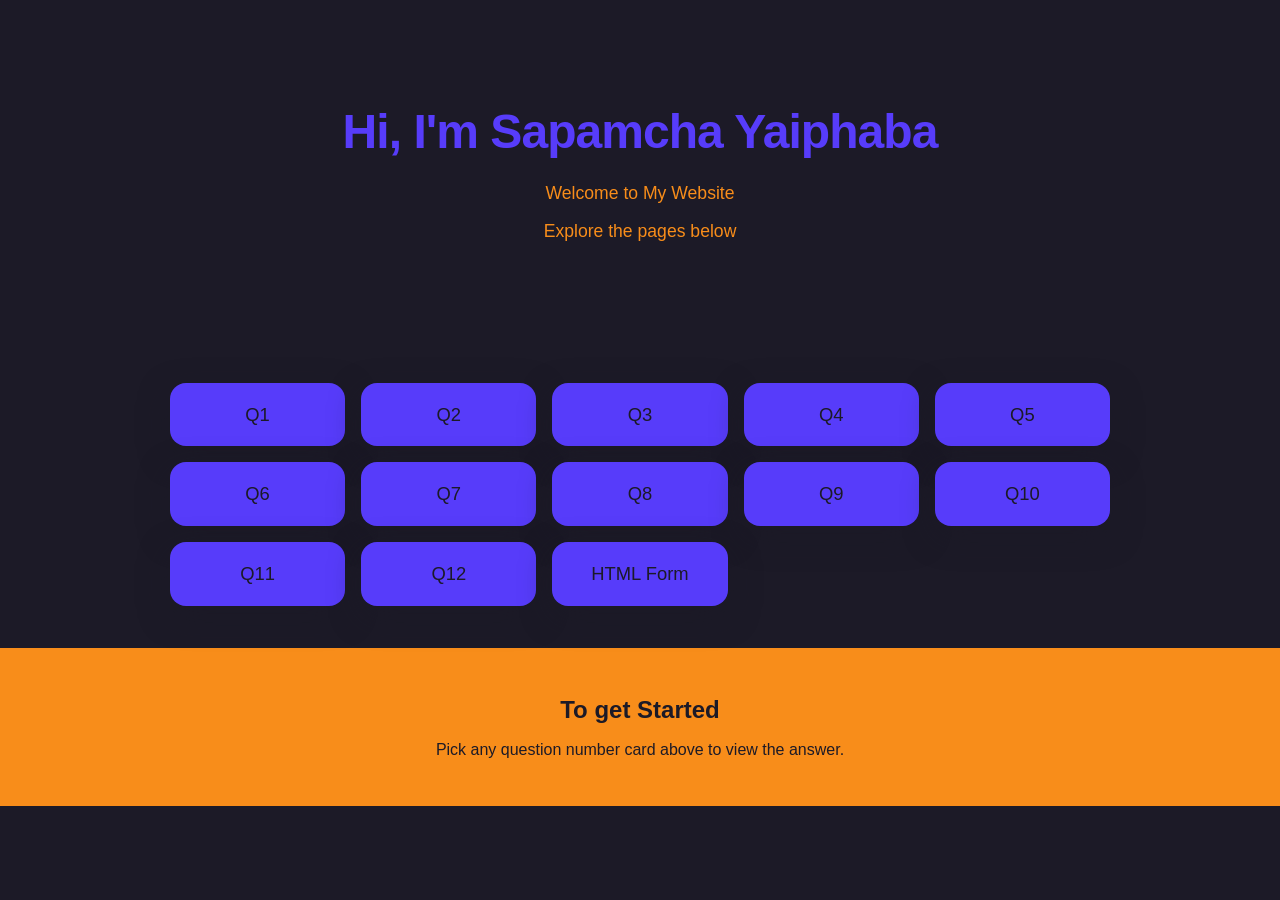
<file: index.html>
<!DOCTYPE html>
<html lang="en">
  <head>
    <meta charset="UTF-8" />
    <meta name="viewport" content="width=device-width, initial-scale=1.0" />
    <meta http-equiv="refresh" content="0; url=Home.htm" />
    <title>Redirecting…</title>
  </head>
  <body>
    <p>
      If you are not redirected automatically, open
      <a href="Home.htm">Home.htm</a>.
    </p>
  </body>
</html>
</file>
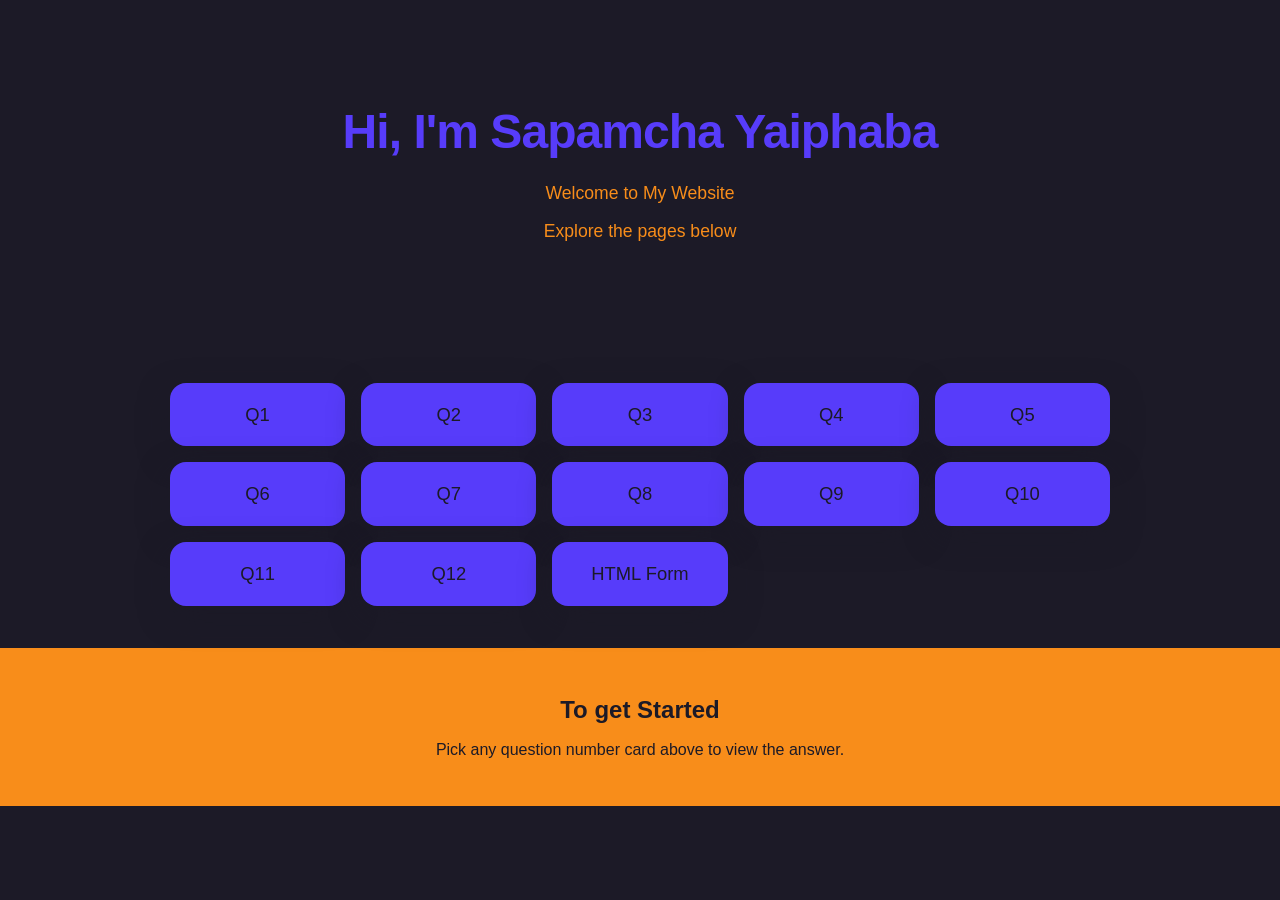
<file: Home.htm>
<!DOCTYPE html>
<html lang="en">
<head>
    <meta charset="UTF-8">
    <meta name="viewport" content="width=device-width, initial-scale=1.0">
    <meta name="description" content="A simple homepage to navigate to Q1–Q12 pages.">
    <title>Home</title>
    <style>
        :root {
            color-scheme: dark;
            --primary: #573CFA;
            --secondary: #F88D1A;
            --danger: #E8083E;
            --success: #02864A;
            --neutral: #1C1A27;

            --bg: var(--neutral);
            --text: var(--primary);
            --muted: var(--secondary);
            --card: var(--primary);
            --cardText: var(--neutral);
            --ring: var(--danger);
            --shadow: 0 10px 30px rgba(28, 26, 39, 0.55);
            --radius: 16px;
        }
        * { box-sizing: border-box; }
        body {
            margin: 0;
            font-family: Arial, sans-serif;
            background-color: var(--bg);
            color: var(--text);
            line-height: 1.5;
        }
        .hero {
            text-align: center;
            padding: clamp(56px, 10vw, 96px) 20px;
            background-color: var(--bg);
        }
        .hero h1 {
            font-size: clamp(2rem, 5vw, 3rem);
            margin: 0;
            letter-spacing: -0.02em;
        }
        .hero p {
            color: var(--muted);
            font-size: 1.1em;
            margin: 12px 0 0;
        }
        .cards {
            list-style: none;
            margin: 0;
            padding: 42px 20px;
            display: grid;
            grid-template-columns: repeat(auto-fit, minmax(160px, 1fr));
            gap: 16px;
            max-width: 980px;
            margin-inline: auto;
        }
        .card {
            margin: 0;
        }
        .card a {
            display: block;
            background-color: var(--card);
            border-radius: var(--radius);
            padding: 18px 16px;
            text-align: center;
            box-shadow: var(--shadow);
            color: var(--cardText);
            text-decoration: none;
            font-size: 1.15em;
            transition: transform 180ms ease, box-shadow 180ms ease;
        }
        .card a:hover {
            transform: translateY(-4px);
        }
        .card a:focus-visible {
            outline: 3px solid var(--ring);
            outline-offset: 3px;
        }
        .cta {
            background-color: var(--secondary);
            color: var(--neutral);
            text-align: center;
            padding: 44px 20px;
        }
        .cta h2 {
            margin: 0;
        }
        .cta p {
            margin: 10px 0 0;
        }
        @media (prefers-reduced-motion: reduce) {
            .card a { transition: none; }
            .card a:hover { transform: none; }
        }
    </style>
</head>
<body>
    <header class="hero">
        <h1>Hi, I'm Sapamcha Yaiphaba</h1>
        <p>Welcome to My Website</p>
        <p>Explore the pages below</p>
    </header>

    <main aria-label="Questions">
        <ul class="cards">
            <li class="card"><a href="Q1.htm">Q1</a></li>
            <li class="card"><a href="Q2.htm">Q2</a></li>
            <li class="card"><a href="Q3.htm">Q3</a></li>
            <li class="card"><a href="Q4.htm">Q4</a></li>
            <li class="card"><a href="Q5.htm">Q5</a></li>
            <li class="card"><a href="Q6.htm">Q6</a></li>
            <li class="card"><a href="Q7.htm">Q7</a></li>
            <li class="card"><a href="Q8.htm">Q8</a></li>
            <li class="card"><a href="Q9.htm">Q9</a></li>
            <li class="card"><a href="Q10.htm">Q10</a></li>
            <li class="card"><a href="Q11.htm">Q11</a></li>
            <li class="card"><a href="Q12.htm">Q12</a></li>
            <li class="card"><a href="HTML_form.htm">HTML Form</a></li>
        </ul>
    </main>

    <footer class="cta">
        <h2>To get Started</h2>
        <p>Pick any question number card above to view the answer.</p>
    </footer>
</body>
</html>
</file>
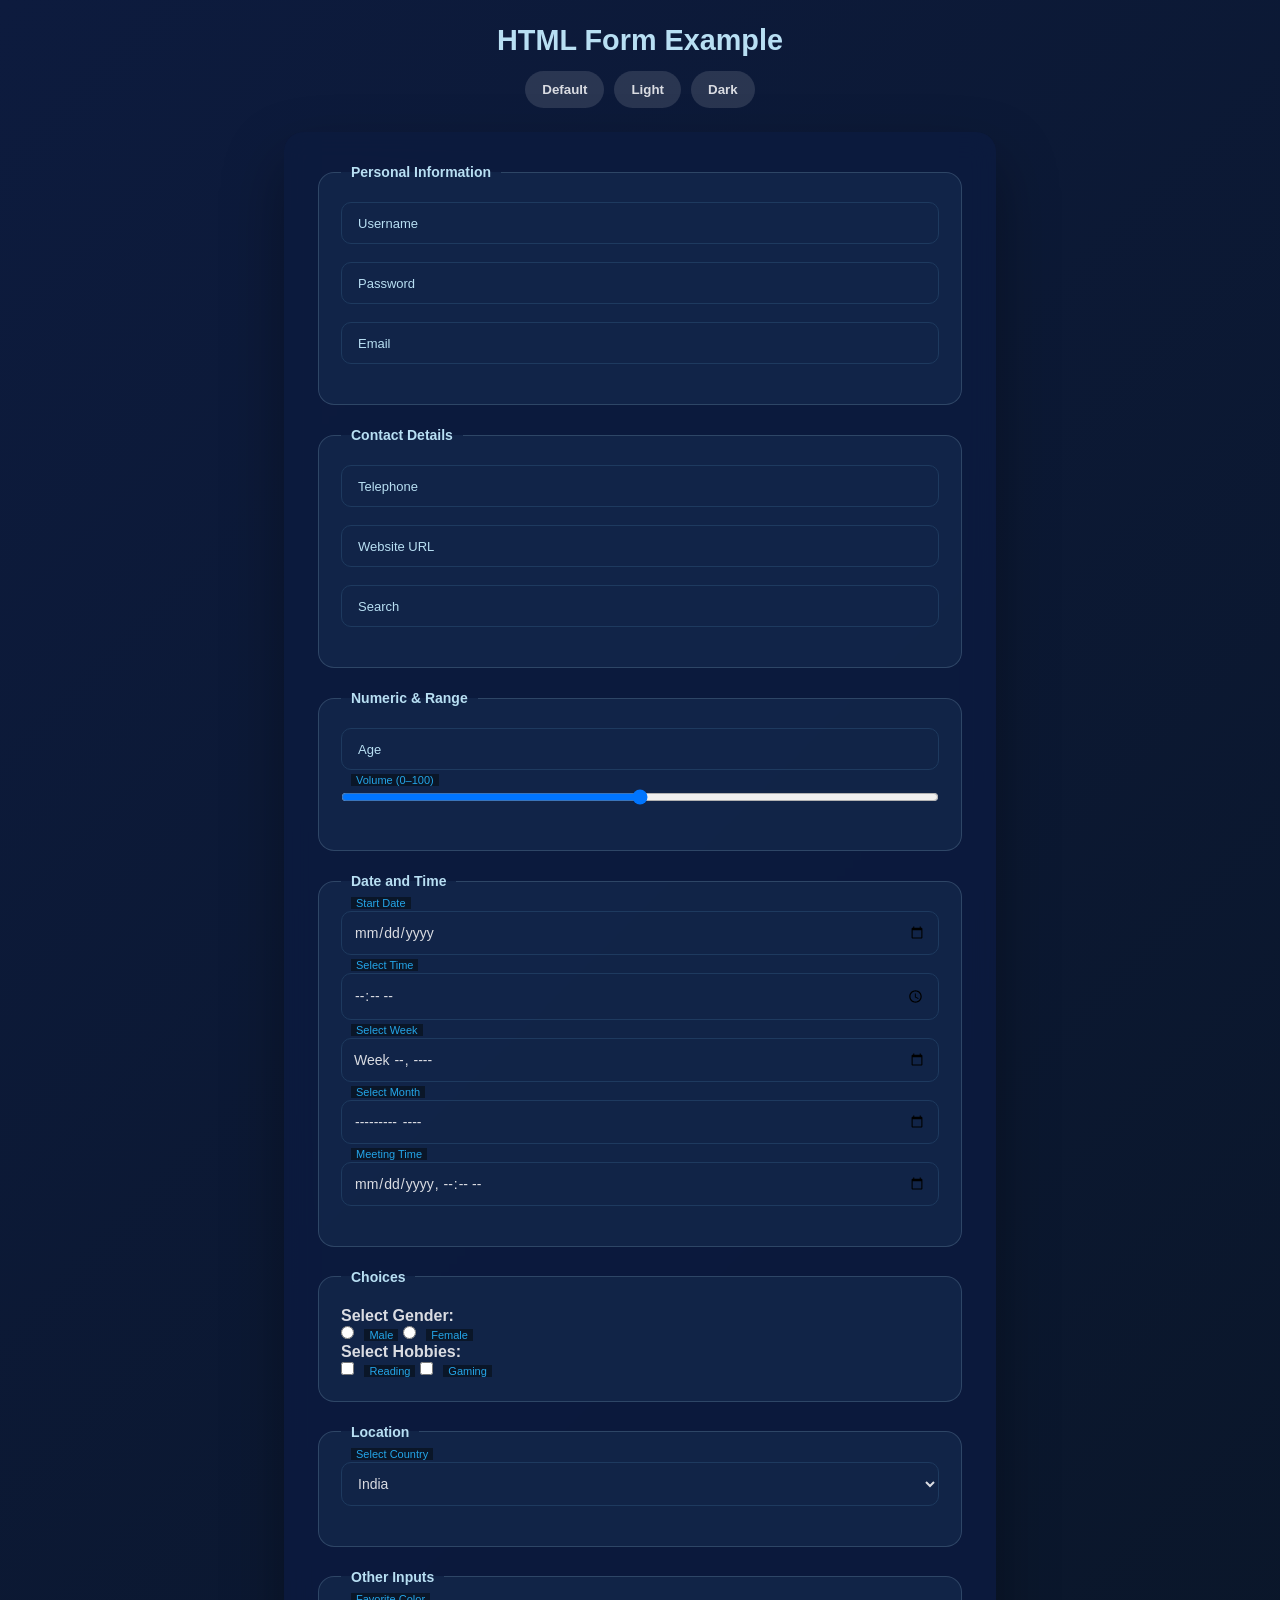
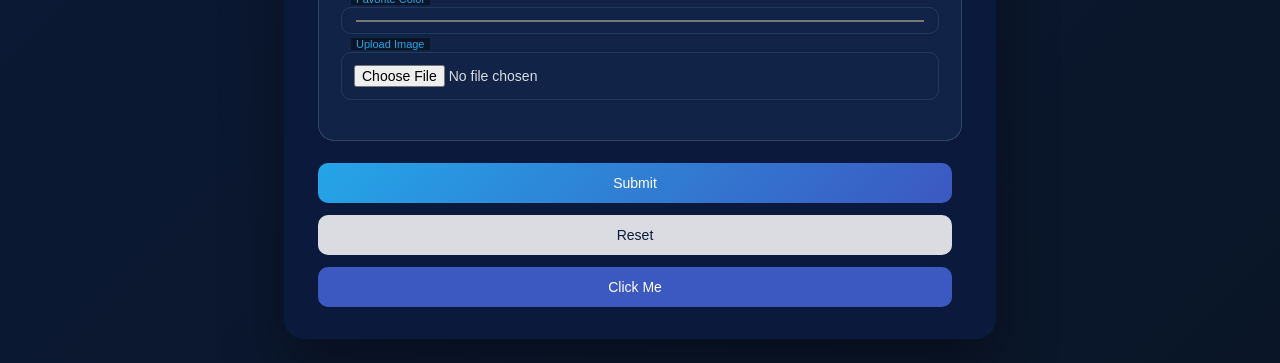
<file: HTML_form.htm>
<!DOCTYPE html>
<html lang="en">
<head>
    <meta charset="UTF-8">
    <meta name="viewport" content="width=device-width, initial-scale=1.0">
    <title>Complete HTML Form</title>
    <link rel="stylesheet" href="Form_style.css">
</head>
<body class="theme-default">
    <main class="page-shell">
        <header class="form-header">
            <h2>HTML Form Example</h2>
            <div class="theme-switcher" role="group" aria-label="Theme selection">
                <button type="button" onclick="setTheme('default')">Default</button>
                <button type="button" onclick="setTheme('light')">Light</button>
                <button type="button" onclick="setTheme('dark')">Dark</button>
            </div>
        </header>

        <form action="submit_page.html" method="POST">
            <fieldset>
                <legend>Personal Information</legend>

                <div class="input-group">
                    <input type="text" id="username" name="username" required placeholder=" ">
                    <label for="username">Username</label>
                </div>

                <div class="input-group">
                    <input type="password" id="password" name="password" required placeholder=" ">
                    <label for="password">Password</label>
                </div>

                <div class="input-group">
                    <input type="email" id="email" name="email" placeholder=" " multiple>
                    <label for="email">Email</label>
                </div>
            </fieldset>

            <fieldset>
                <legend>Contact Details</legend>

                <div class="input-group">
                    <input type="tel" id="phone" name="phone" pattern="[0-9]{3}-[0-9]{3}-[0-9]{4}" placeholder=" ">
                    <label for="phone">Telephone</label>
                </div>

                <div class="input-group">
                    <input type="url" id="website" name="website" placeholder=" ">
                    <label for="website">Website URL</label>
                </div>

                <div class="input-group">
                    <input type="search" id="search" name="search" placeholder=" ">
                    <label for="search">Search</label>
                </div>
            </fieldset>

            <fieldset>
                <legend>Numeric & Range</legend>

                <div class="input-group">
                    <input type="number" id="age" name="age" min="1" max="100" step="1" placeholder=" ">
                    <label for="age">Age</label>
                </div>

                <div class="input-group">
                    <input type="range" id="volume" name="volume" min="0" max="100">
                    <label for="volume">Volume (0–100)</label>
                </div>
            </fieldset>

            <fieldset>
                <legend>Date and Time</legend>

                <div class="input-group">
                    <input type="date" id="date" name="date" placeholder=" ">
                    <label for="date">Start Date</label>
                </div>

                <div class="input-group">
                    <input type="time" id="time" name="time" placeholder=" ">
                    <label for="time">Select Time</label>
                </div>

                <div class="input-group">
                    <input type="week" id="week" name="week" placeholder=" ">
                    <label for="week">Select Week</label>
                </div>

                <div class="input-group">
                    <input type="month" id="month" name="month" placeholder=" ">
                    <label for="month">Select Month</label>
                </div>

                <div class="input-group">
                    <input type="datetime-local" id="datetime" name="meeting_time" placeholder=" ">
                    <label for="datetime">Meeting Time</label>
                </div>
            </fieldset>

            <fieldset>
                <legend>Choices</legend>

                <p><strong>Select Gender:</strong></p>
                <input type="radio" id="male" name="gender" value="male">
                <label for="male">Male</label>

                <input type="radio" id="female" name="gender" value="female">
                <label for="female">Female</label>

                <p><strong>Select Hobbies:</strong></p>
                <input type="checkbox" id="reading" name="hobby" value="reading">
                <label for="reading">Reading</label>

                <input type="checkbox" id="gaming" name="hobby" value="gaming">
                <label for="gaming">Gaming</label>
            </fieldset>

            <fieldset>
                <legend>Location</legend>

                <div class="input-group">
                    <select id="country" name="country">
                        <option value="india">India</option>
                        <option value="usa">USA</option>
                        <option value="canada">Canada</option>
                    </select>
                    <label for="country">Select Country</label>
                </div>
            </fieldset>

            <fieldset>
                <legend>Other Inputs</legend>

                <div class="input-group">
                    <input type="color" id="color" name="fav_color">
                    <label for="color">Favorite Color</label>
                </div>

                <div class="input-group">
                    <input type="file" id="file" name="file">
                    <label for="file">Upload Image</label>
                </div>

                <input type="hidden" name="user_id" value="12345">
            </fieldset>

            <div class="form-actions">
                <input type="submit" value="Submit">
                <input type="reset" value="Reset">
                <input type="button" value="Click Me" onclick="alert('Hi, Welcome to my website')">
            </div>
        </form>
    </main>

    <script>
        const savedTheme = localStorage.getItem('siteTheme') || 'default';
        document.body.classList.remove('theme-default', 'theme-light', 'theme-dark');
        document.body.classList.add('theme-' + savedTheme);

        function setTheme(theme) {
            document.body.classList.remove('theme-default', 'theme-light', 'theme-dark');
            document.body.classList.add('theme-' + theme);
            localStorage.setItem('siteTheme', theme);
        }
    </script>
</body>
</html>
</file>
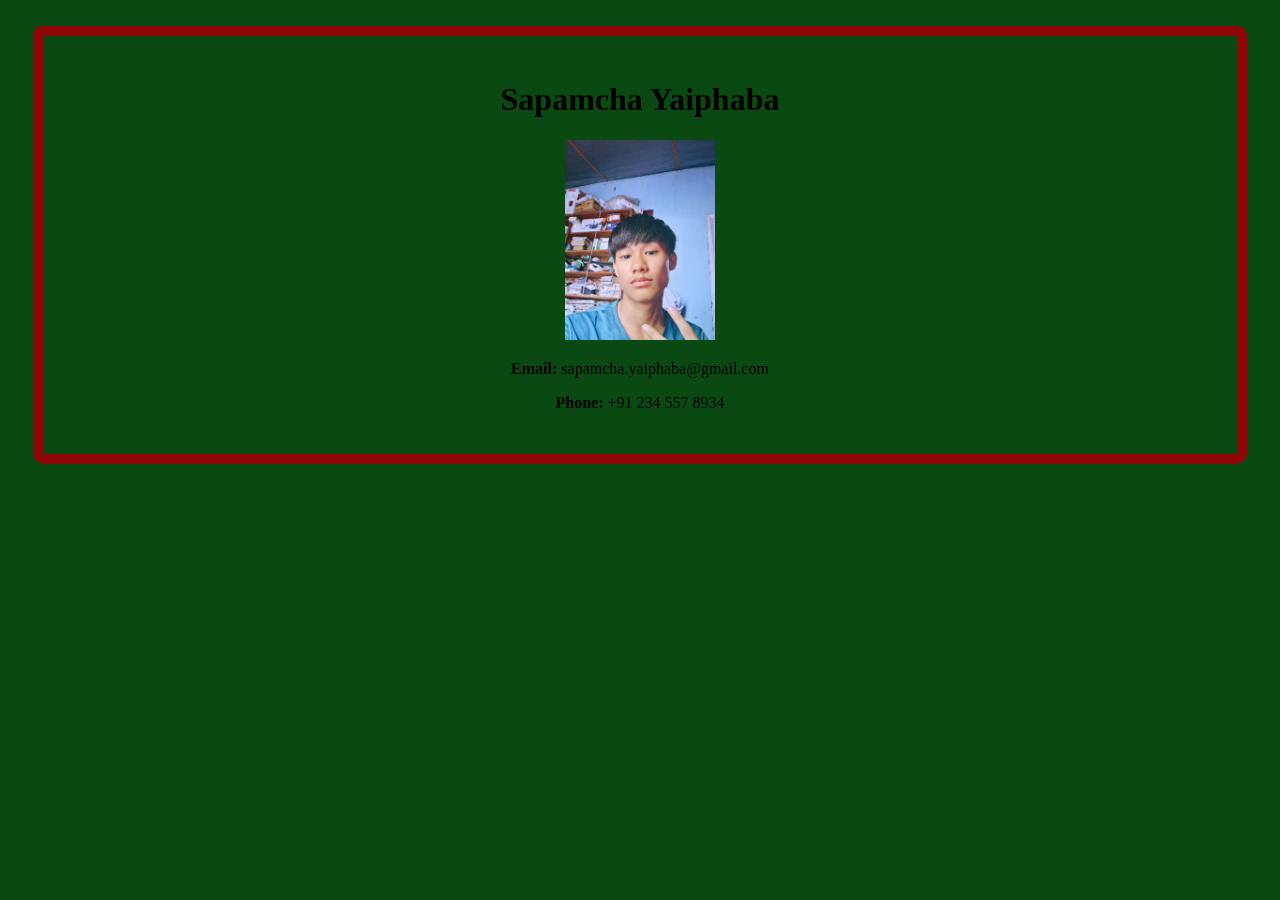
<file: Q1.htm>
<!DOCTYPE html>
<html>
<head><title>My Profile</title></head>
<body style="background-color: #0a4912;">
    <div style="text-align: center; margin: 25px; padding: 25px; border: 10px solid #900707; border-radius: 10px;">
    <h1>Sapamcha Yaiphaba</h1>
    <img src="ei.jpg" alt="Photo of Sapamcha Yaiphaba" width="150">
    <p><strong>Email:</strong> sapamcha.yaiphaba@gmail.com</p>
    <p><strong>Phone:</strong> +91 234 557 8934</p>
    </div>
</body>
</html>
</file>
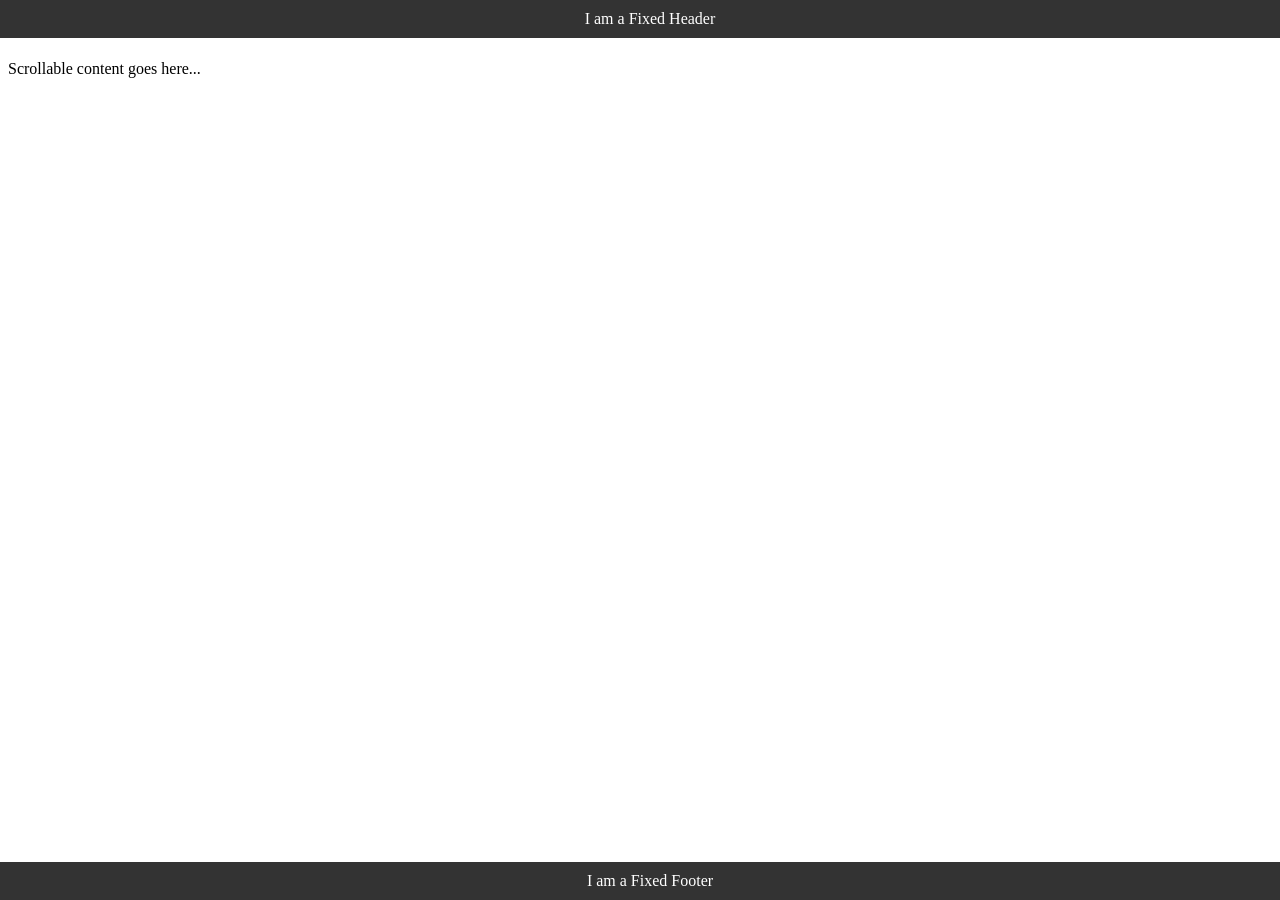
<file: Q11.htm>
<!DOCTYPE html>
<html>
<head>
<style>
    .header { position: fixed; top: 0; left: 0; width: 100%; background: #333; color: white; text-align: center; padding: 10px; }
    .footer { position: fixed; bottom: 0; left: 0; width: 100%; background: #333; color: white; text-align: center; padding: 10px; }
    .content { margin-top: 60px; margin-bottom: 60px; }
</style>
</head>
<body>
    <div class="header">I am a Fixed Header</div>
    <div class="content">Scrollable content goes here...</div>
    <div class="footer">I am a Fixed Footer</div>
</body>
</html>
</file>
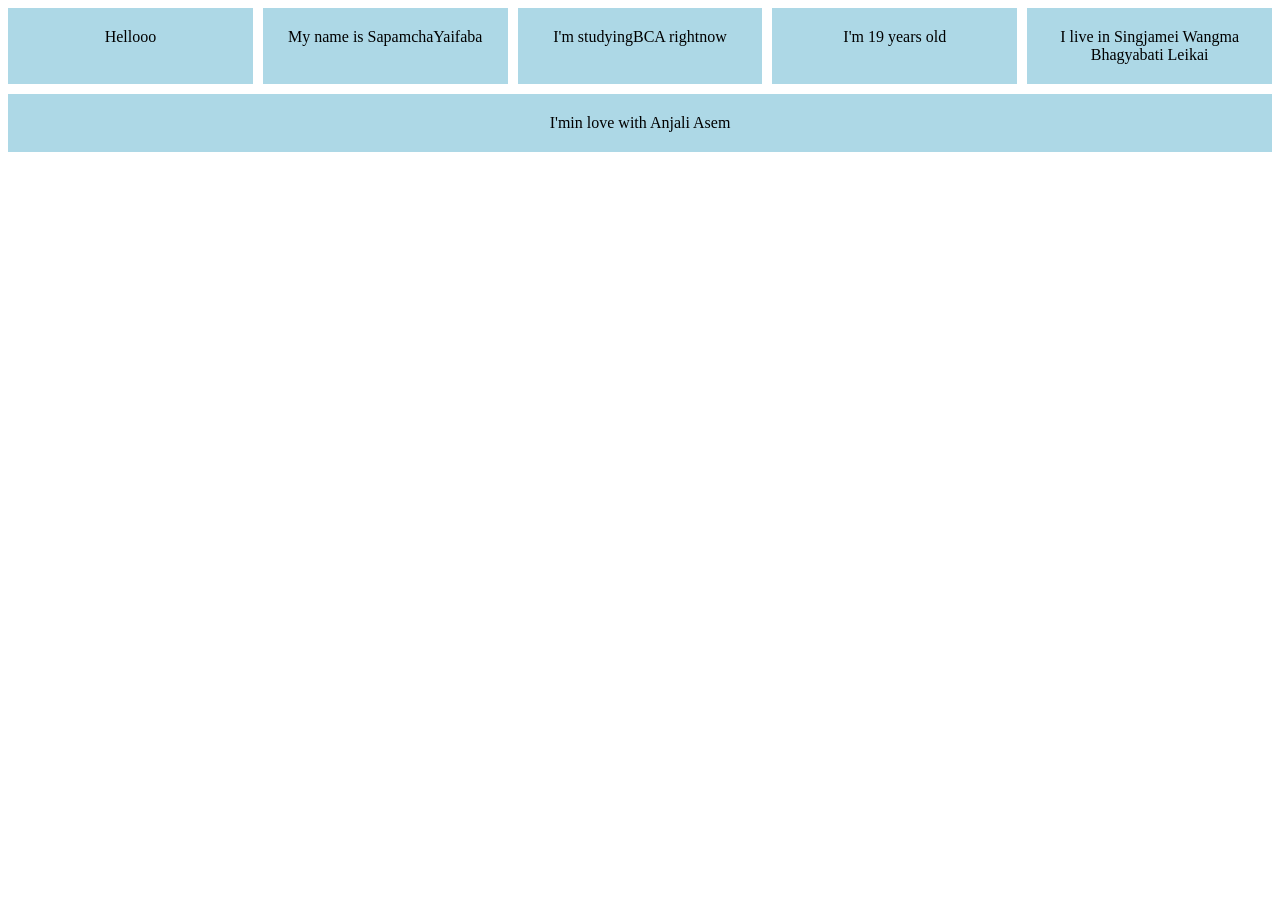
<file: Q12.htm>
<!DOCTYPE html>
<html>
<head>
<style>
    .container { display: flex; flex-wrap: wrap; gap: 10px; }
    .box { flex: 1 1 200px; background: lightblue; padding: 20px; text-align: center; }
</style>
</head>
<body>
    <div class="container">
        <div class="box">Hellooo</div>
        <div class="box">My name is SapamchaYaifaba</div>
        <div class="box">I'm studyingBCA rightnow</div>
        <div class="box">I'm 19 years old</div>
        <div class="box">I live in Singjamei Wangma Bhagyabati Leikai</div>
        <div class="box">I'min love with Anjali Asem</div>
    </div>
</body>
</html>
</file>
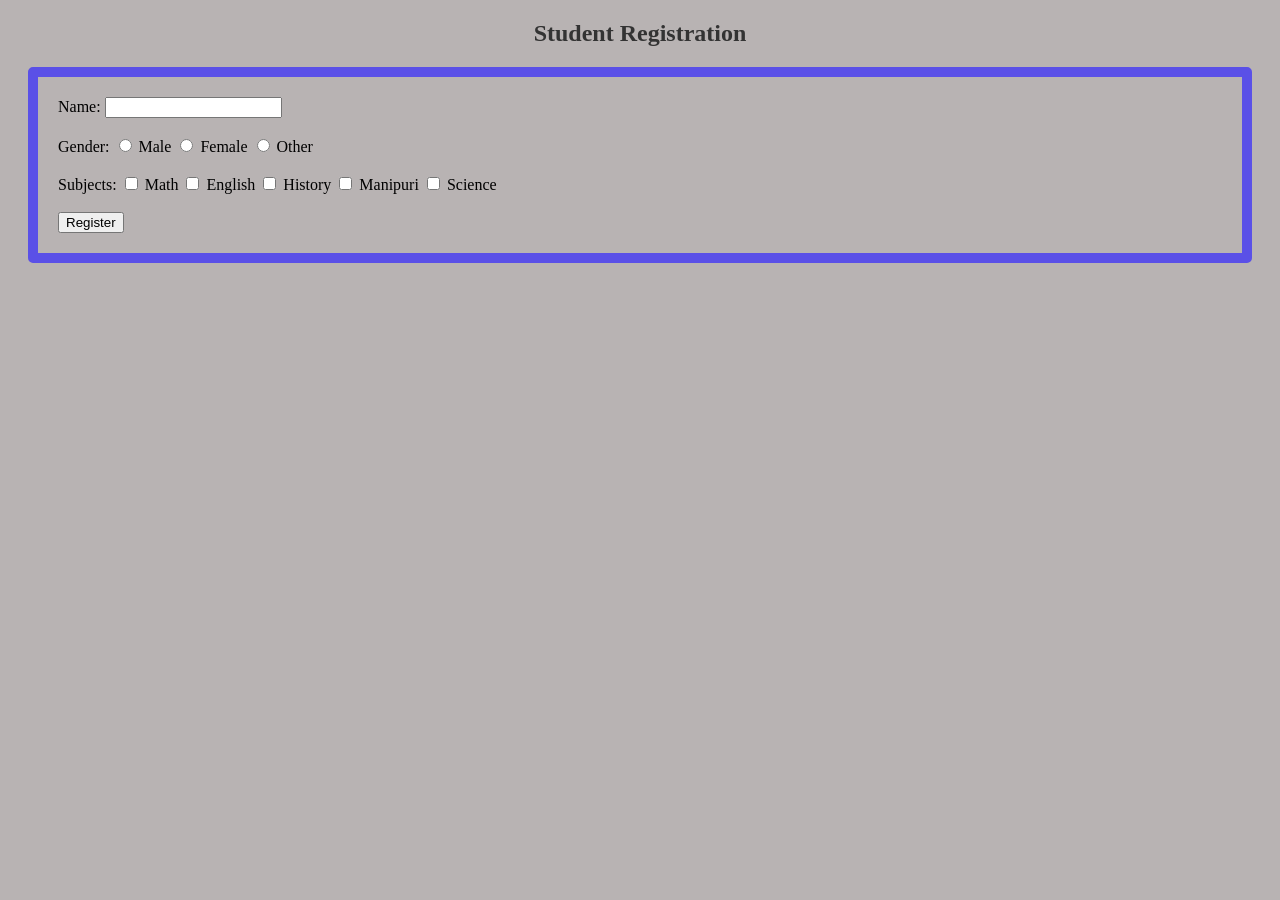
<file: Q2.htm>
<!DOCTYPE html>
<html>
<body style = "background-color: #b8b3b3;" text = "black" font-family = "Arial, sans-serif" >
    <h2 style = "color: #333; font-size: 24px; font-weight: bold;" align = "center" margin = "20px" >Student Registration</h2>
    <div style="margin: 20px; padding: 20px; border: 10px solid #5a50e7; border-radius: 5px;">
    <form>
        Name: <input type="text" name="name"><br><br>
        Gender: 
        <input type="radio" name="gender" value="male"> Male
        <input type="radio" name="gender" value="female"> Female
        <input type="radio" name="gender" value="other"> Other
        <br><br>
        Subjects:
        <input type="checkbox" name="sub" value="math"> Math
        <input type="checkbox" name="sub" value="english"> English
        <input type="checkbox" name="sub" value="history"> History
        <input type="checkbox" name="sub" value="manipuri"> Manipuri
        <input type="checkbox" name="sub" value="science"> Science<br><br>
        <input type="submit" value="Register">
    </form>
    </div>
</body>
</html>
</file>
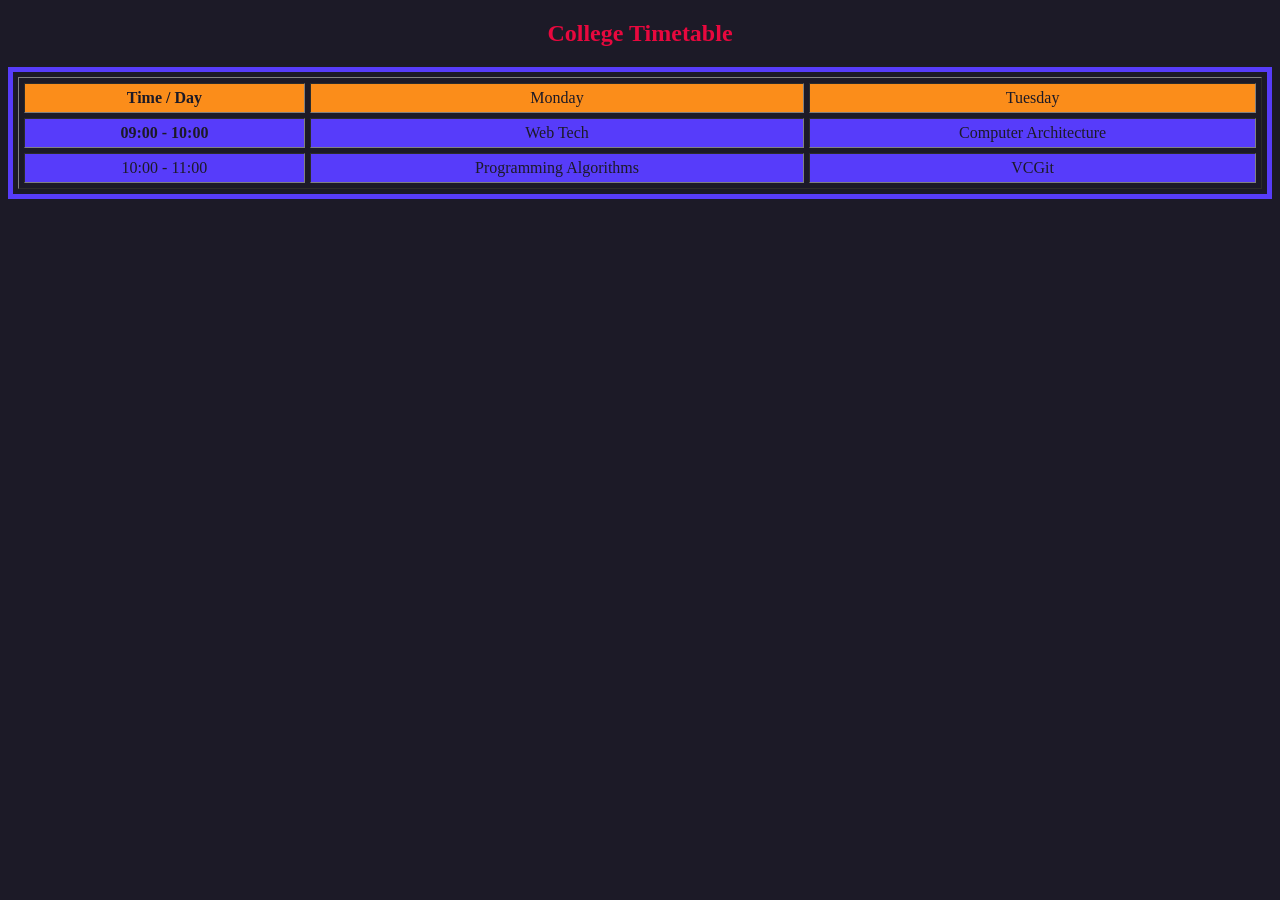
<file: Q3.htm>
<!DOCTYPE html>
<html>
<body style="background-color: #1c1a27;">
    <h2 style = "color: #e8083e; font-size: 24px; font-weight: bold;" align = "center" margin = "20px" >College Timetable</h2>
    <div style="margin: 0px; padding: 5px; border: 5px solid #573cfa; border-radius: 0px;">
    <table border="1" cellspacing="5" cellpadding="5" style = "width: 100%; color: #1c1a27;">
        <tr style="background-color: #fb8d1a;color: #1c1a27;" align="center">
            <th style="background-color:#fb8d1a; color: #1c1a27;">Time / Day</th>
            <td style="background-color:#fb8d1a;color: #1c1a27;">Monday</td>
            <td style="background-color:#fb8d1a;color: #1c1a27;">Tuesday</td>
        </tr>
        <tr style="background-color: #fb8d1a;color: #1c1a27;" align="center" >
            <th style="background-color:#573cfa ;color: #1c1a27;">09:00 - 10:00</th>
            <td style="background-color:#573cfa ;color: #1c1a27;">Web Tech</td>
            <td style="background-color:#573cfa ;color: #1c1a27;">Computer Architecture</td>
        </tr>
        <tr style="background-color: #fb8d1a;color: #1c1a27;" align="center">
            <td style="background-color:#573cfa ;color: #1c1a27;">10:00 - 11:00</td>
            <td style="background-color:#573cfa ;color: #1c1a27;">Programming Algorithms</td>
            <td style="background-color:#573cfa ;color: #1c1a27;">VCGit</td>
        </tr>
    </table>
    </div>
</body>
</html>
</file>
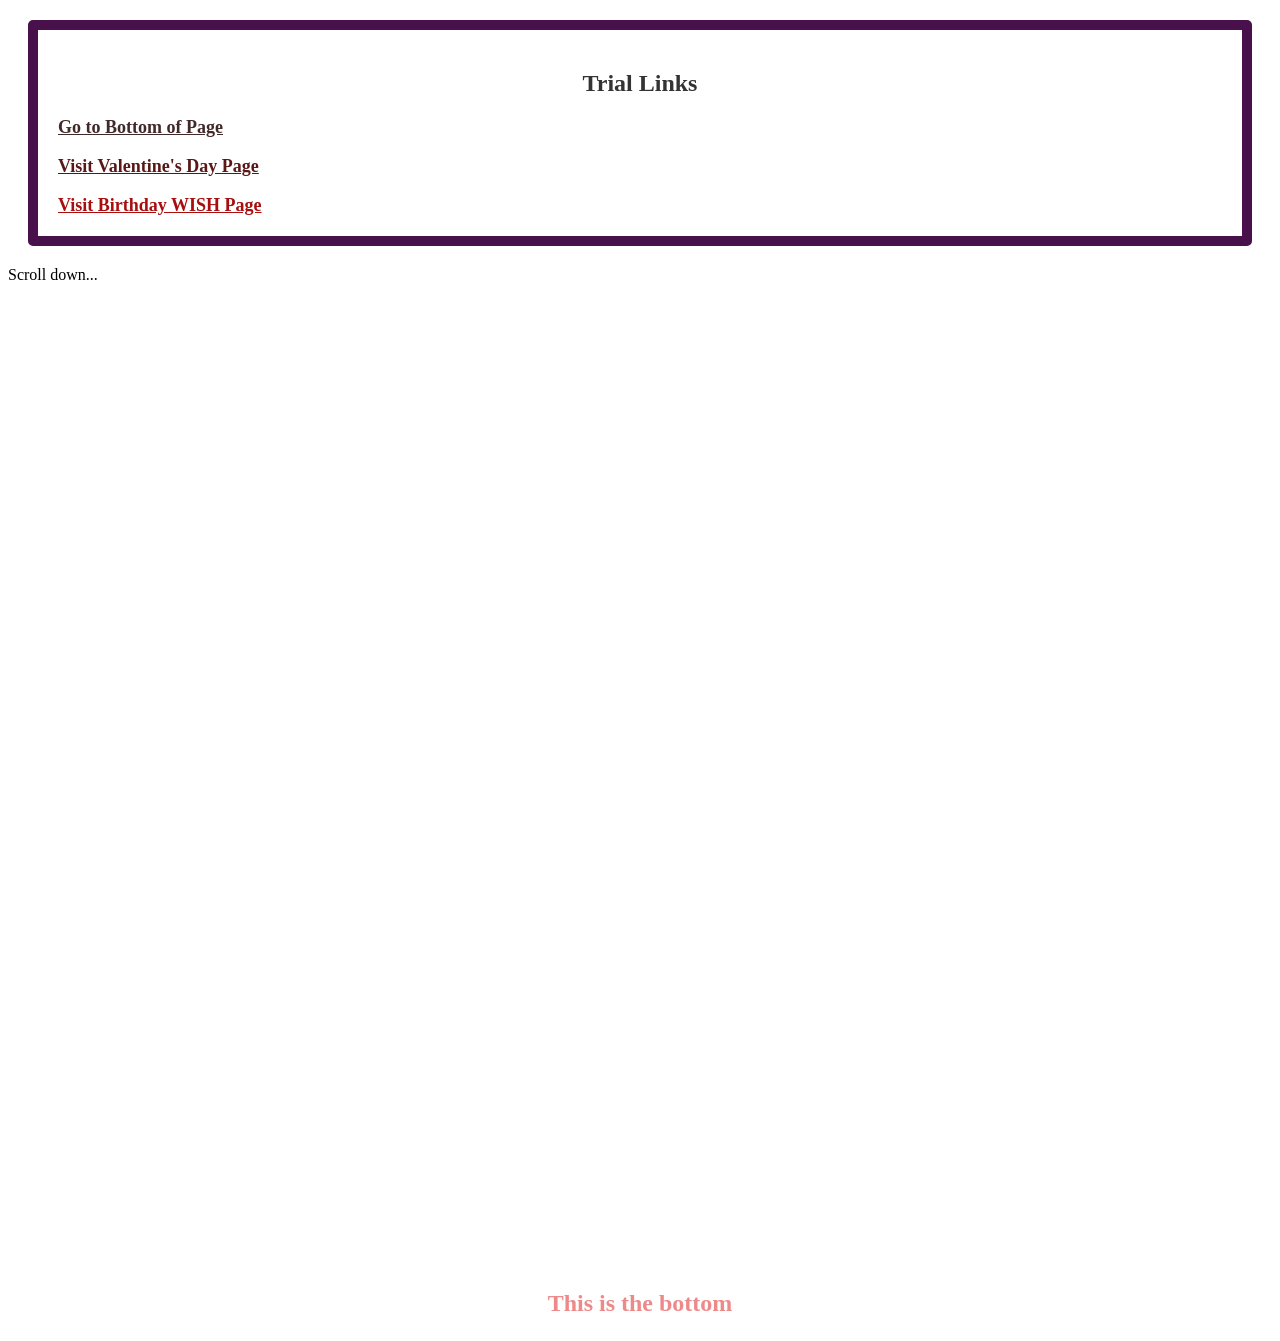
<file: Q4.htm>
<!DOCTYPE html>
<html>
<body>
    <div style="margin: 20px; padding: 20px; border: 10px solid #48114c; border-radius: 5px;">
    <h2 style = "color: #333; font-size: 24px; font-weight: bold;" align = "center" margin = "20px" >Trial Links</h2>
    <a href="#bottom" style = "color: #422929; font-size: 18px; font-weight: bold;"   >Go to Bottom of Page</a><br><br>
    
    <a href="https://valentine-s-day-ten-phi.vercel.app/" target="_blank" style = "color: #5b1717; font-size: 18px; font-weight: bold;">Visit Valentine's Day Page</a>
    <br><br>
    <a href="https://birthday-website-720-ot4kdptbr-yaifabas-projects.vercel.app/" target="_blank" style = "color: #a80e0e; font-size: 18px; font-weight: bold;">Visit Birthday WISH Page</a>
    </div>
    <div style="height: 1000px;" style = "color: #ec3737; font-size: 18px; font-weight: bold;">Scroll down...</div>
    <h3 id="bottom" style = "color: #ed8989; font-size: 24px; font-weight: bold;" align = "center" margin = "20px" >This is the bottom</h3>
</body>
</html>
</file>
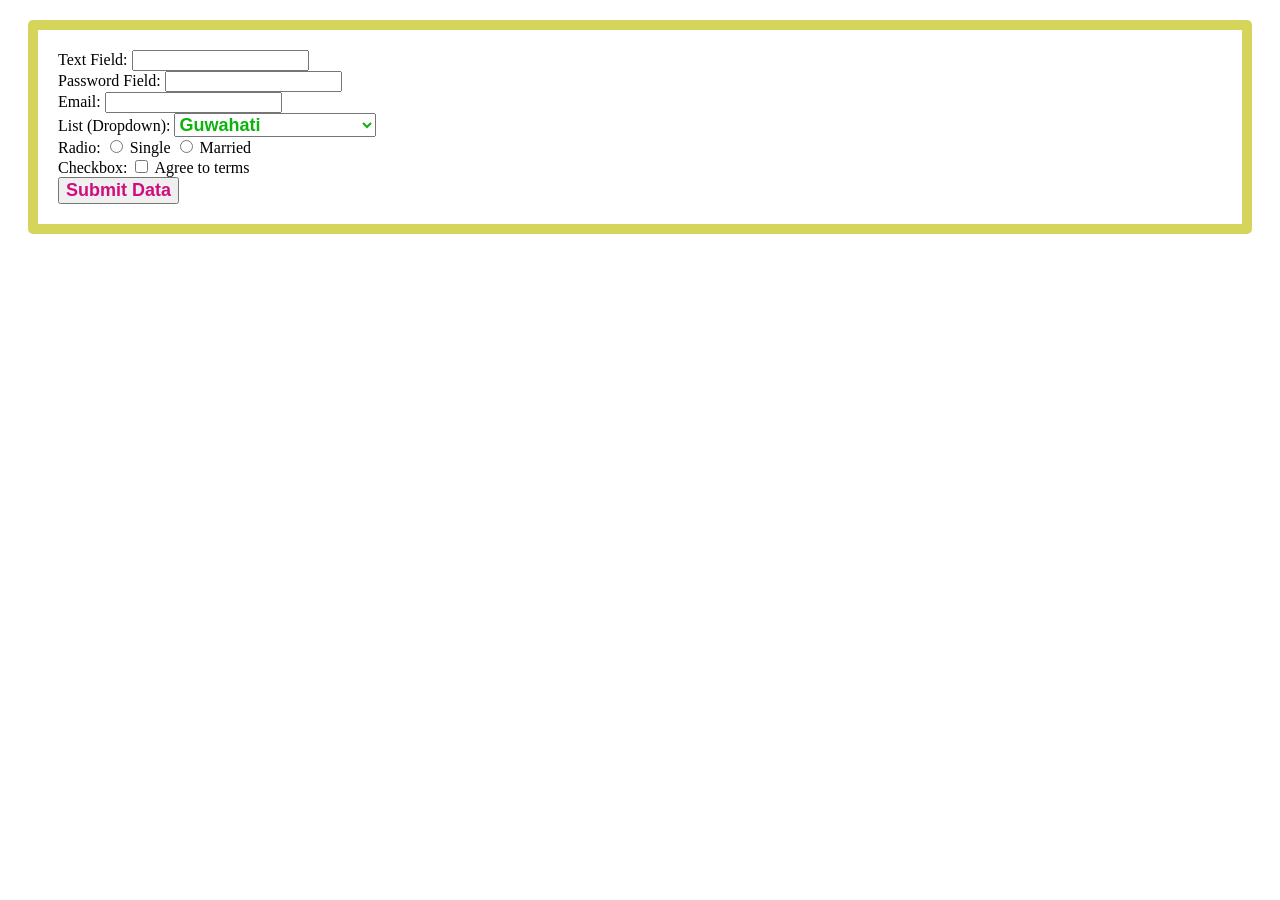
<file: Q5.htm>
<!DOCTYPE html>
<html>
<body>
    <div style="margin: 20px; padding: 20px; border: 10px solid #d5d55c; border-radius: 5px;">
    <form>
        Text Field: <input type="text" name="username"><br>
        Password Field: <input type="password" name="pwd"><br>
        Email: <input type="email" name="email"><br>
        List (Dropdown): 
        <select name="city" style = "color: #0cb30c; font-size: 18px; font-weight: bold;">
            <option value="">Guwahati</option>
            <option value="im">Imphal</option>
            <option value="del">Delhi</option>
            <option value="kol">Kolkata</option>
            <option value="mum">Mumbai</option>
            <option value="che">Chennai</option>
            <option value="ban">Bangalore</option>
            <option value="hyd">Hyderabad</option>
            <option value="pune">Pune</option>
            <option value="ahm">Ahmedabad</option>
            <option value="jaipur">Jaipur</option>
            <option value="lucknow">Lucknow</option>
            <option value="kanpur">Kanpur</option>
            <option value="nagpur">Nagpur</option>
            <option value="indore">Indore</option> 
            <option value="thiruvananthapuram">Thiruvananthapuram</option> 
            <option value="coimbatore">Coimbatore</option>
            <option value="visakhapatnam">Visakhapatnam</option>
        </select><br>
        Radio: <input type="radio" name="status" value="single" style = "color: #0ebcd6; font-size: 18px; font-weight: bold;"> Single <input type="radio" name="status" value="married" style = "color: #333; font-size: 18px; font-weight: bold;"> Married<br>
        Checkbox: <input type="checkbox" name="terms" style = "color: #0a12ed; font-size: 18px; font-weight: bold;"> Agree to terms<br>
        <input type="submit" value="Submit Data" style = "color: #d00d7f; font-size: 18px; font-weight: bold;">
    </form>
    </div>
</body>
</html>
</file>
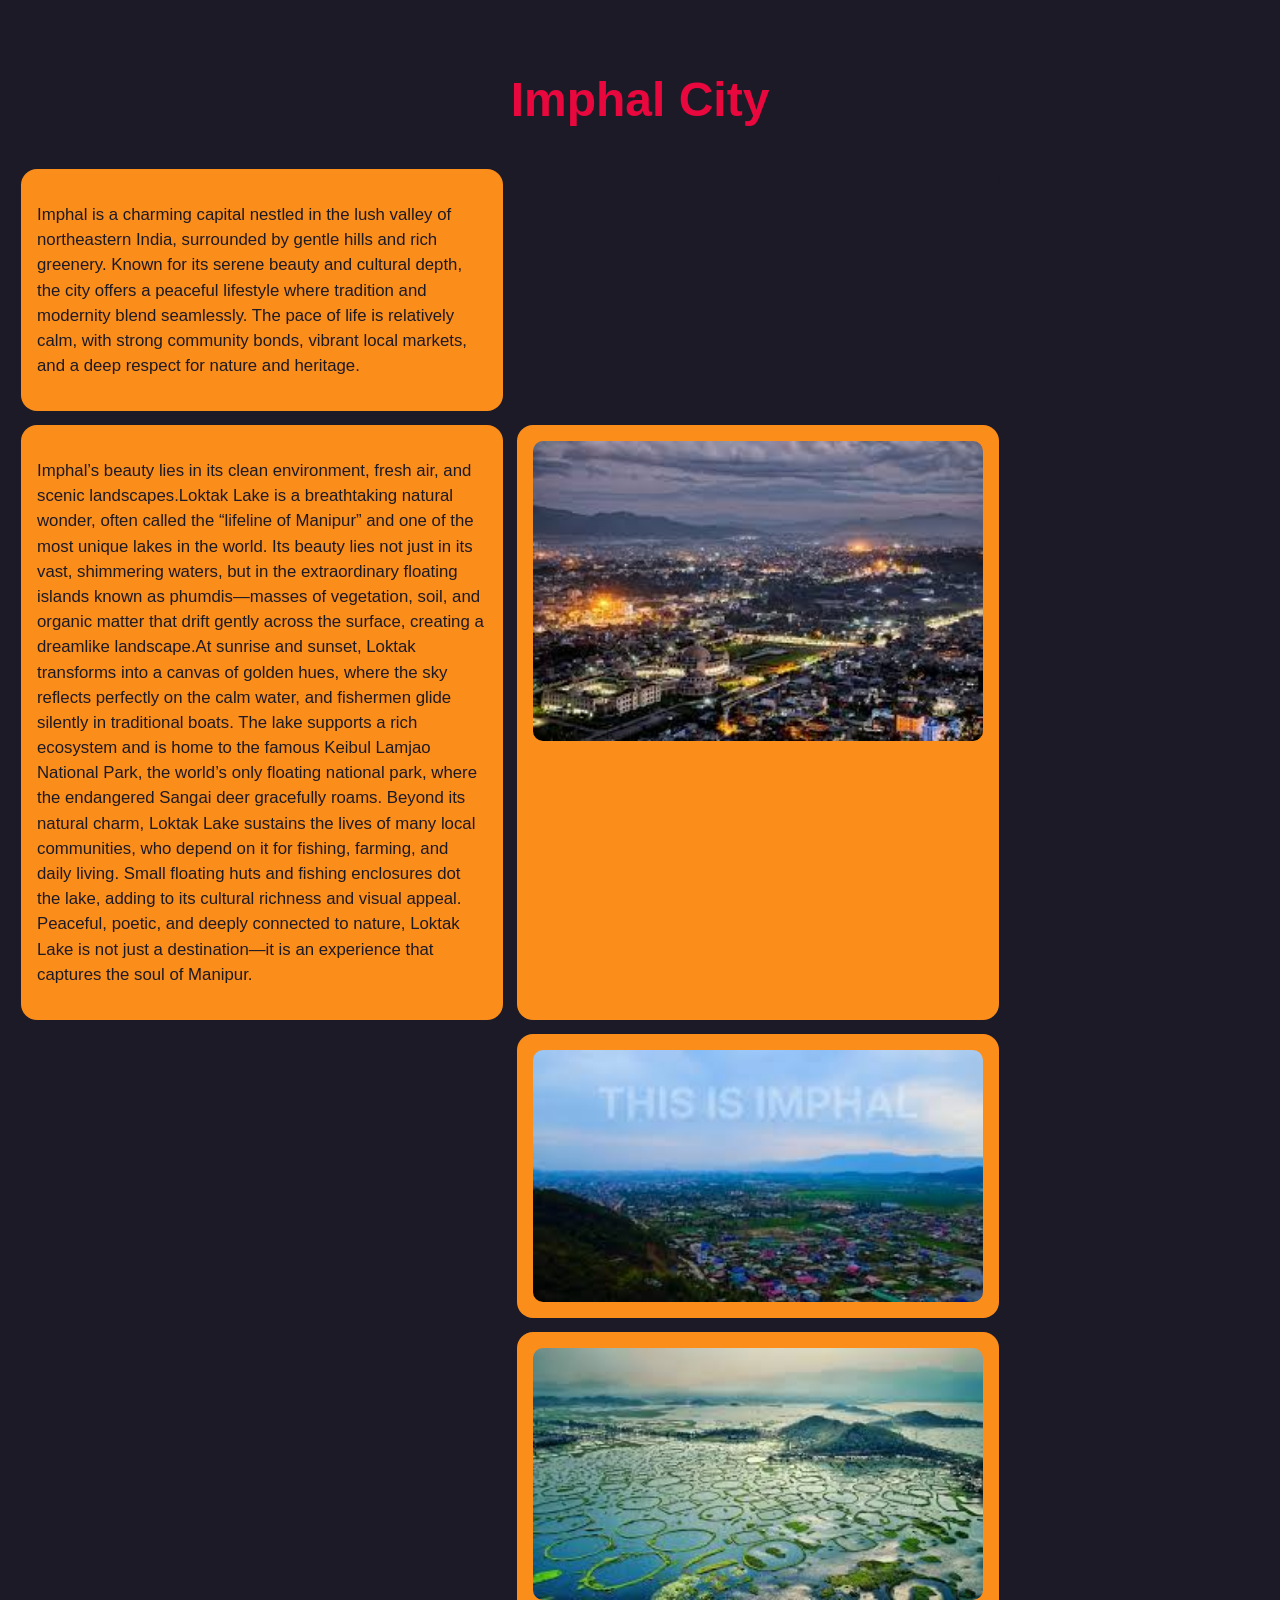
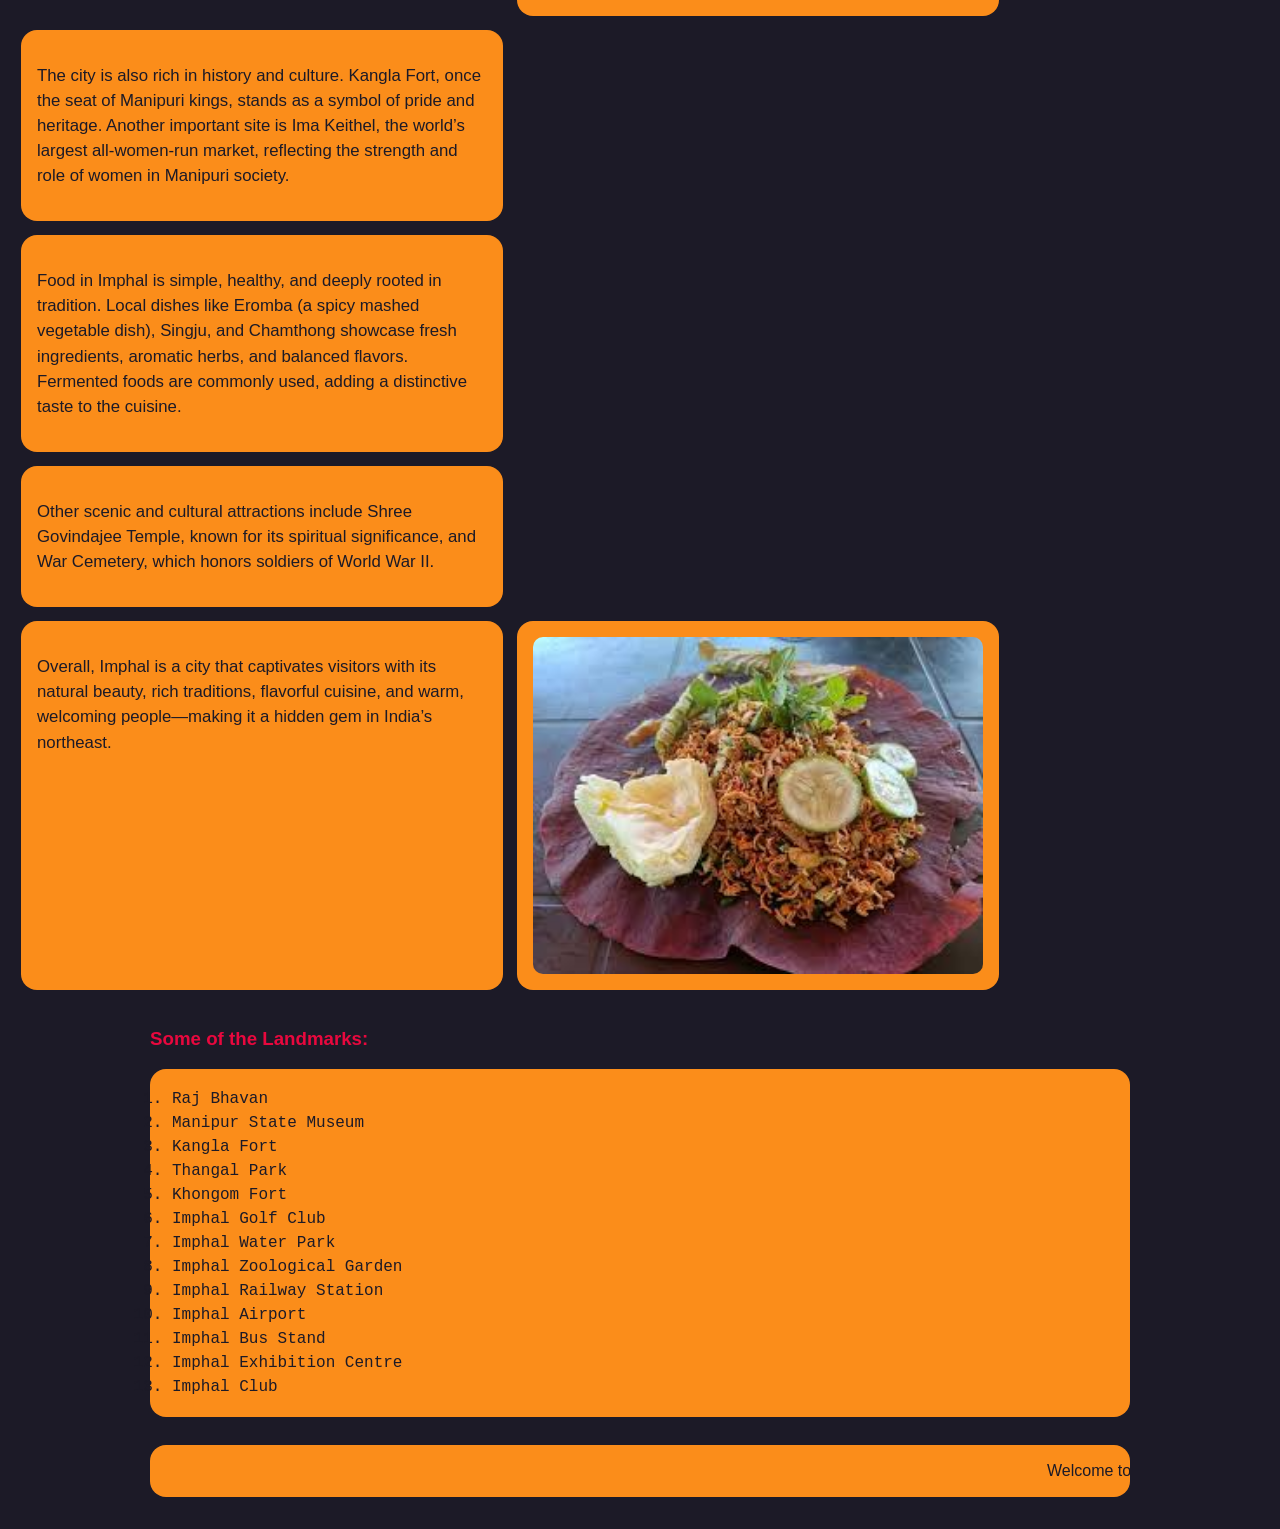
<file: Q7.htm>
<!DOCTYPE html>
<html>
<head>
    <title>About My City</title>
    <link rel="stylesheet" href="Q7.css">
</head>
<body>
    <center>
        <h1 class="city-title">Imphal City</h1>
    </center>

    <ul class="cards">
        <li class="card card--text">
            <p>Imphal is a charming capital nestled in the lush valley of northeastern India, surrounded by gentle hills and rich greenery. Known for its serene beauty and cultural depth, the city offers a peaceful lifestyle where tradition and modernity blend seamlessly. The pace of life is relatively calm, with strong community bonds, vibrant local markets, and a deep respect for nature and heritage.</p>
        </li>
        <li class="card card--text">
            <p>Imphal’s beauty lies in its clean environment, fresh air, and scenic landscapes.Loktak Lake is a breathtaking natural wonder, often called the “lifeline of Manipur” and one of the most unique lakes in the world. Its beauty lies not just in its vast, shimmering waters, but in the extraordinary floating islands known as phumdis—masses of vegetation, soil, and organic matter that drift gently across the surface, creating a dreamlike landscape.At sunrise and sunset, Loktak transforms into a canvas of golden hues, where the sky reflects perfectly on the calm water, and fishermen glide silently in traditional boats. The lake supports a rich ecosystem and is home to the famous Keibul Lamjao National Park, the world’s only floating national park, where the endangered Sangai deer gracefully roams.
            Beyond its natural charm, Loktak Lake sustains the lives of many local communities, who depend on it for fishing, farming, and daily living. Small floating huts and fishing enclosures dot the lake, adding to its cultural richness and visual appeal.
             Peaceful, poetic, and deeply connected to nature, Loktak Lake is not just a destination—it is an experience that captures the soul of Manipur.</p>
        </li>
        <li class="card card--image"><img class="framed-image" src="Imphal_City_01.jpg" alt="Imphal City"></li>
        <li class="card card--image"><img class="framed-image" src="Imphal_City_02.jpg" alt="Imphal City"></li>
        <li class="card card--image"><img class="framed-image" src="loktak.jpg" alt="Loktak Lake"></li>
        <li class="card card--text">
            <p>The city is also rich in history and culture. Kangla Fort, once the seat of Manipuri kings, stands as a symbol of pride and heritage. Another important site is Ima Keithel, the world’s largest all-women-run market, reflecting the strength and role of women in Manipuri society.</p>
        </li>
        <li class="card card--text">
            <p>Food in Imphal is simple, healthy, and deeply rooted in tradition. Local dishes like Eromba (a spicy mashed vegetable dish), Singju, and Chamthong showcase fresh ingredients, aromatic herbs, and balanced flavors. Fermented foods are commonly used, adding a distinctive taste to the cuisine.</p>
        </li>
        <li class="card card--text">
            <p>Other scenic and cultural attractions include Shree Govindajee Temple, known for its spiritual significance, and War Cemetery, which honors soldiers of World War II.</p>
        </li>
        <li class="card card--text">
            <p>Overall, Imphal is a city that captivates visitors with its natural beauty, rich traditions, flavorful cuisine, and warm, welcoming people—making it a hidden gem in India’s northeast.</p>
        </li>
        <li class="card card--image"><img class="framed-image" src="sinju.jpg" alt="Sinju"></li>
    </ul>

    <h3> Some of the Landmarks:</h3>
    <ol type="1" class="landmarks">
        <li>Raj Bhavan</li>
        <li>Manipur State Museum</li>
        <li>Kangla Fort</li>
        <li>Thangal Park</li>
        <li>Khongom Fort</li>
        <li>Imphal Golf Club</li>
        <li>Imphal Water Park</li>
        <li>Imphal Zoological Garden</li>
        <li>Imphal Railway Station</li>
        <li>Imphal Airport</li>
        <li>Imphal Bus Stand</li>
        <li>Imphal Exhibition Centre</li>
        <li>Imphal Club</li>
    </ol>

    <marquee scrollamount="5">Welcome to our beautiful city! Hope you enjoy your stay. Also visit Kangla Fort, Manipur State Museum and Raj Bhavan.</marquee>
</body>
</html>
</file>
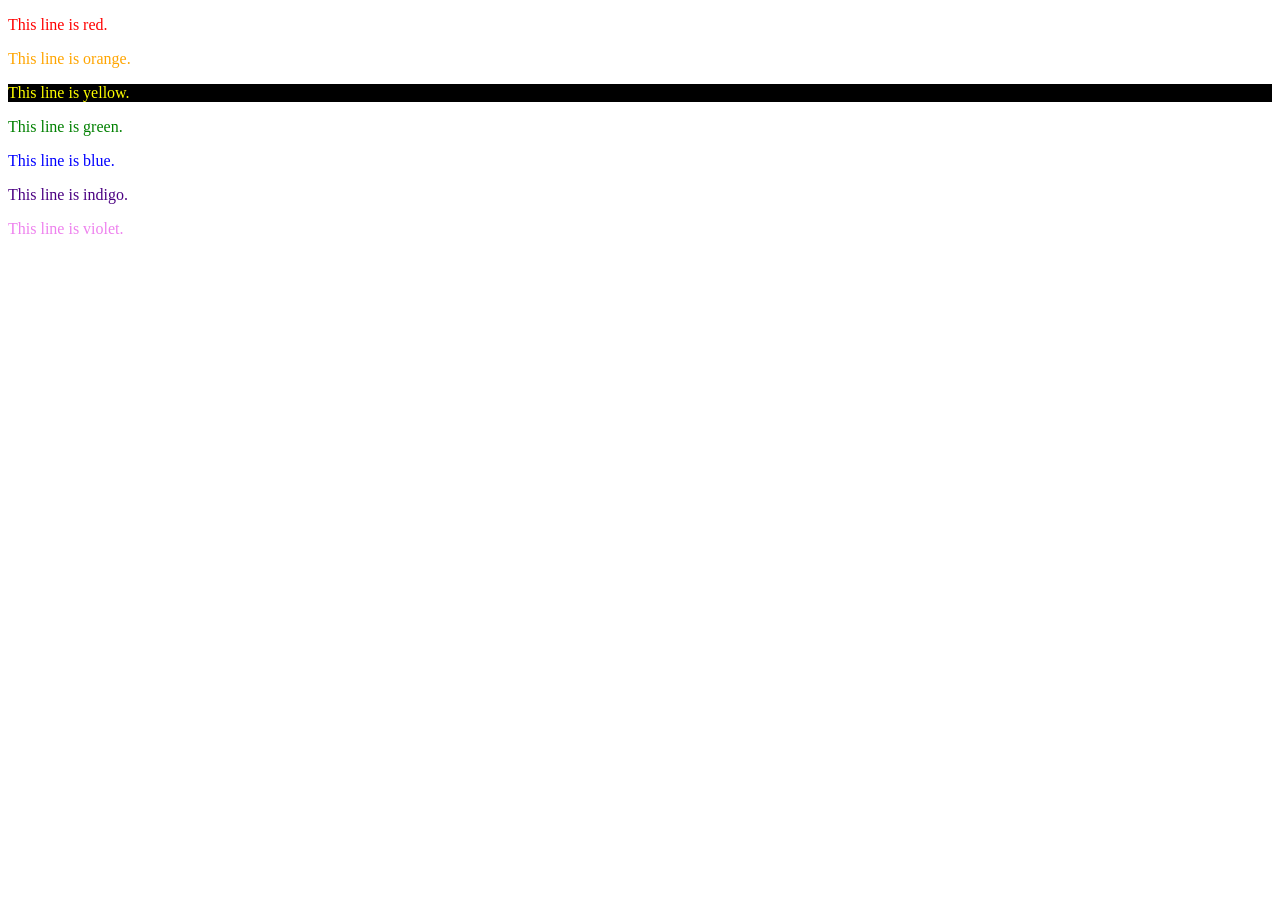
<file: Q8.htm>
<!DOCTYPE html>
<html>
<body>
    <p style="color: red;">This line is red.</p>
    <p style="color: orange;">This line is orange.</p>
    <p style="color: yellow; background-color: black;">This line is yellow.</p>
    <p style="color: green;">This line is green.</p>
    <p style="color: blue;">This line is blue.</p>
    <p style="color: indigo;">This line is indigo.</p>
    <p style="color: violet;">This line is violet.</p>
</body>
</html>
</file>
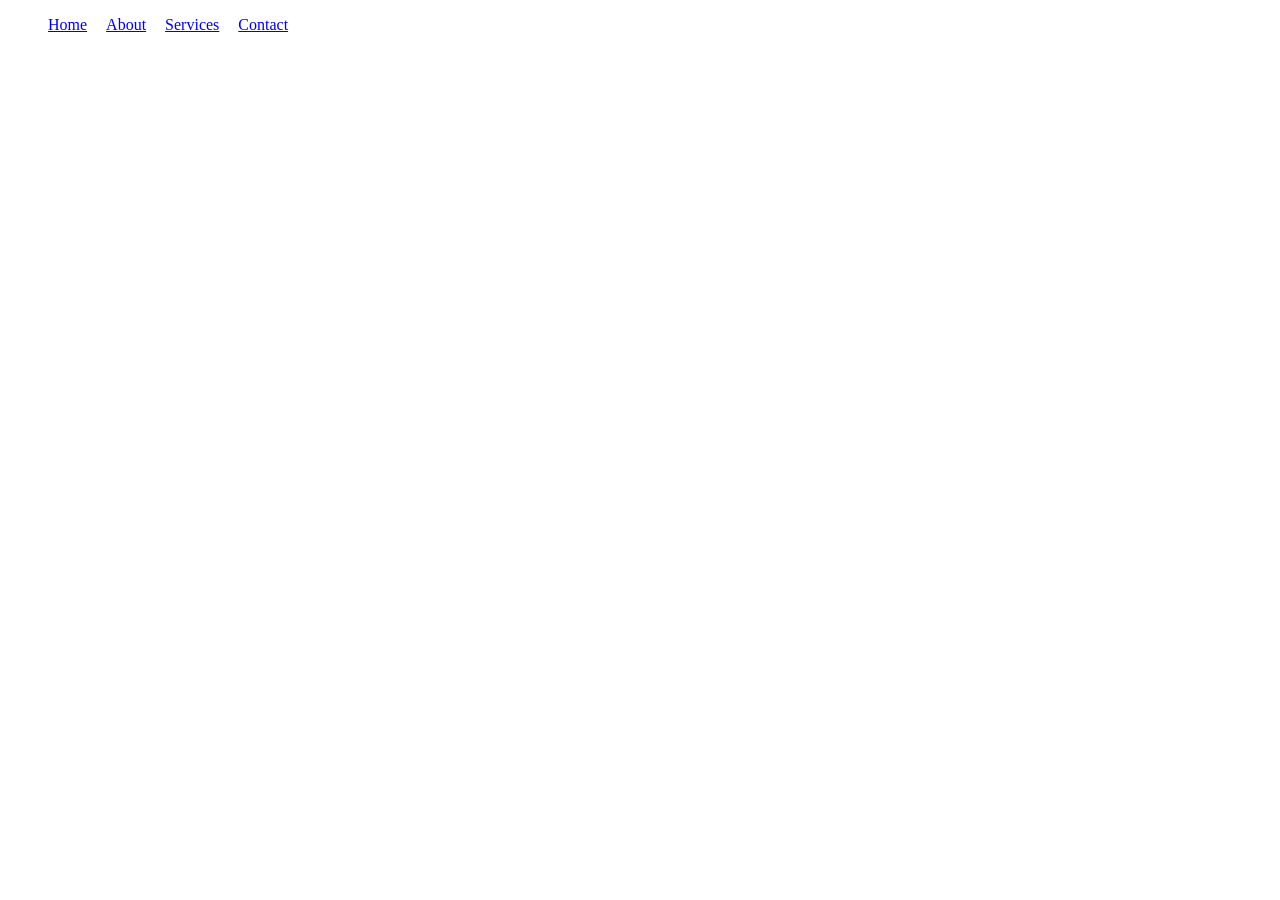
<file: Q9.htm>
<!DOCTYPE html>
<html>
<body>
    <ul>
        <li style="display: inline; margin-right: 15px;"><a href="#home">Home</a></li>
        <li style="display: inline; margin-right: 15px;"><a href="#about">About</a></li>
        <li style="display: inline; margin-right: 15px;"><a href="#services">Services</a></li>
        <li style="display: inline;"><a href="#contact">Contact</a></li>
    </ul>
</body>
</html>
</file>
<file: Form_style.css>
/* Reset */
* {
    margin: 0;
    padding: 0;
    box-sizing: border-box;
    font-family: 'Inter', 'Segoe UI', sans-serif;
}

:root {
    --bg: linear-gradient(135deg, #0d1b3e, #0a1628);
    --body-bg: #071122;
    --text: #DADCE2;
    --text-muted: #B8DFF3;
    --surface: rgba(13, 27, 62, 0.92);
    --surface-soft: rgba(19, 40, 76, 0.8);
    --surface-strong: rgba(255, 255, 255, 0.08);
    --border: rgba(184, 223, 243, 0.18);
    --input-bg: rgba(255, 255, 255, 0.04);
    --label: #B8DFF3;
    --accent: #24A5E8;
    --accent-soft: #B8DFF3;
    --accent-strong: #3C58C1;
    --button-bg: linear-gradient(135deg, #24A5E8, #3C58C1);
    --button-text: #ffffff;
    --button-secondary: #DADCE2;
    --button-secondary-text: #0d1b3e;
    --shadow: rgba(0, 0, 0, 0.35);
}

body.theme-light {
    --bg: linear-gradient(135deg, #eaf6ff, #d4ebff);
    --body-bg: #f7fbff;
    --text: #3C58C1;
    --text-muted: #3c58c1;
    --surface: rgba(255, 255, 255, 0.95);
    --surface-soft: rgba(227, 239, 255, 0.9);
    --surface-strong: rgba(255, 255, 255, 1);
    --border: rgba(36, 165, 232, 0.3);
    --input-bg: rgba(255, 255, 255, 0.98);
    --label: #3C58C1;
    --accent: #24A5E8;
    --accent-soft: #B8DFF3;
    --accent-strong: #3C58C1;
    --button-bg: linear-gradient(135deg, #24A5E8, #3C58C1);
    --button-text: #ffffff;
    --button-secondary: #3C58C1;
    --button-secondary-text: #ffffff;
    --shadow: rgba(17, 39, 72, 0.16);
}

body.theme-dark {
    --bg: linear-gradient(135deg, #061223, #0a1628);
    --body-bg: #05101f;
    --text: #DADCE2;
    --text-muted: #B8DFF3;
    --surface: rgba(8, 18, 34, 0.92);
    --surface-soft: rgba(10, 22, 40, 0.85);
    --surface-strong: rgba(255, 255, 255, 0.06);
    --border: rgba(60, 88, 132, 0.4);
    --input-bg: rgba(255, 255, 255, 0.05);
    --label: #B8DFF3;
    --accent: #24A5E8;
    --accent-soft: #B8DFF3;
    --accent-strong: #3C58C1;
    --button-bg: linear-gradient(135deg, #24A5E8, #3C58C1);
    --button-text: #ffffff;
    --button-secondary: #3C58C1;
    --button-secondary-text: #ffffff;
    --shadow: rgba(0, 0, 0, 0.55);
}

body {
    min-height: 100vh;
    display: flex;
    justify-content: center;
    align-items: center;
    background: var(--bg);
    color: var(--text);
}

.page-shell {
    width: min(100%, 760px);
    padding: 24px;
}

.form-header {
    text-align: center;
    margin-bottom: 24px;
}

h2 {
    font-size: clamp(1.8rem, 2.2vw, 2.5rem);
    color: var(--accent-soft);
    margin-bottom: 14px;
    font-weight: 700;
}

.theme-switcher {
    display: inline-flex;
    gap: 10px;
    flex-wrap: wrap;
    justify-content: center;
}

.theme-switcher button {
    border: 1px solid transparent;
    border-radius: 999px;
    background: rgba(255, 255, 255, 0.12);
    color: var(--text);
    padding: 10px 16px;
    cursor: pointer;
    transition: all 0.25s ease;
    font-weight: 600;
}

.theme-switcher button:hover,
.theme-switcher button:focus-visible {
    border-color: var(--accent-soft);
    background: rgba(255, 255, 255, 0.2);
    outline: none;
}

form {
    background: var(--surface);
    backdrop-filter: blur(14px);
    padding: 32px 34px;
    border-radius: 20px;
    width: 100%;
    box-shadow: 0 28px 60px var(--shadow);
    animation: fadeIn 0.8s ease;
}

fieldset {
    border: 1px solid var(--border);
    margin-bottom: 22px;
    padding: 22px;
    border-radius: 16px;
    background: var(--surface-soft);
    transition: border-color 0.25s ease, transform 0.25s ease;
}

fieldset:hover {
    border-color: var(--accent);
    transform: translateY(-1px);
}

legend {
    padding: 0 10px;
    font-size: 0.96rem;
    color: var(--accent-soft);
    font-weight: 600;
}

.input-group {
    position: relative;
    margin-bottom: 18px;
}

input,
select {
    width: 100%;
    padding: 14px 14px;
    border-radius: 12px;
    border: 1px solid var(--border);
    background: var(--input-bg);
    color: var(--text);
    font-size: 0.95rem;
    outline: none;
    transition: border-color 0.25s ease, box-shadow 0.25s ease, background 0.25s ease;
}

input[type="range"] {
    padding: 0;
}

input:focus,
select:focus {
    border-color: var(--accent);
    box-shadow: 0 0 16px rgba(36, 165, 232, 0.22);
}

.input-group label {
    position: absolute;
    top: 50%;
    left: 16px;
    transform: translateY(-50%);
    color: var(--text-muted);
    font-size: 0.92rem;
    pointer-events: none;
    transition: transform 0.25s ease, font-size 0.25s ease, top 0.25s ease, color 0.25s ease;
    background: transparent;
    padding: 0 5px;
}

input:focus + label,
input:not(:placeholder-shown) + label,
select:focus + label,
select:valid + label {
    top: -10px;
    left: 12px;
    font-size: 0.78rem;
    color: var(--accent);
    background: var(--surface);
}

input[type="radio"],
input[type="checkbox"] {
    width: auto;
    margin-right: 8px;
    accent-color: var(--accent);
}

.form-actions {
    display: flex;
    flex-wrap: wrap;
    gap: 12px;
    justify-content: center;
    margin-top: 12px;
}

input[type="submit"],
input[type="reset"],
input[type="button"] {
    padding: 12px 22px;
    border-radius: 12px;
    border: none;
    cursor: pointer;
    font-weight: 600;
    transition: transform 0.2s ease, box-shadow 0.2s ease, background 0.2s ease;
}

input[type="submit"] {
    background: var(--button-bg);
    color: var(--button-text);
}

input[type="reset"] {
    background: var(--button-secondary);
    color: var(--button-secondary-text);
}

input[type="button"] {
    background: var(--accent-strong);
    color: #ffffff;
}

input[type="submit"]:hover,
input[type="reset"]:hover,
input[type="button"]:hover {
    transform: translateY(-2px);
    box-shadow: 0 12px 22px rgba(36, 165, 232, 0.18);
}

@keyframes fadeIn {
    from {
        opacity: 0;
        transform: translateY(20px);
    }
    to {
        opacity: 1;
        transform: translateY(0);
    }
}

/* Legend */
legend {
    padding: 0 10px;
    font-size: 14px;
    color: #B8DFF3;
}

/* Floating Label Container */
.input-group {
    position: relative;
    margin-bottom: 18px;
}

/* Inputs */
input, select {
    width: 100%;
    padding: 12px;
    border-radius: 10px;
    border: 1px solid #1e3a5f;
    background: transparent;
    color: #DADCE2;
    font-size: 14px;
    outline: none;
    transition: 0.3s;
}

/* Focus Glow */
input:focus, select:focus {
    border-color: #24A5E8;
    box-shadow: 0 0 10px rgba(36, 165, 232, 0.4);
}

/* Floating Labels */
.input-group label {
    position: absolute;
    top: 50%;
    left: 12px;
    transform: translateY(-50%);
    color: #B8DFF3;
    font-size: 13px;
    pointer-events: none;
    transition: 0.3s ease;
    background: transparent;
}

/* Float Up */
input:focus + label,
input:not(:placeholder-shown) + label,
select:focus + label,
select:valid + label {
    top: -8px;
    left: 10px;
    font-size: 11px;
    color: #24A5E8;
    background: #0a1628;
    padding: 0 5px;
}

/* Radio & Checkbox */
input[type="radio"],
input[type="checkbox"] {
    width: auto;
    margin-right: 6px;
    accent-color: #24A5E8;
}

/* Buttons */
input[type="submit"],
input[type="reset"],
input[type="button"] {
    padding: 12px 20px;
    border-radius: 10px;
    border: none;
    cursor: pointer;
    margin-right: 10px;
    font-weight: 500;
    transition: all 0.3s ease;
}

/* Button Styles */
input[type="submit"] {
    background: linear-gradient(135deg, #24A5E8, #3C58C1);
    color: white;
}

input[type="reset"] {
    background: #DADCE2;
    color: #0d1b3e;
}

input[type="button"] {
    background: #3C58C1;
    color: white;
}

/* Hover Effects */
input[type="submit"]:hover {
    transform: translateY(-2px);
    box-shadow: 0 10px 20px rgba(36, 165, 232, 0.4);
}

input[type="reset"]:hover {
    background: #B8DFF3;
    color: #0d1b3e;
}

input[type="button"]:hover {
    background: #24A5E8;
}

/* Animations */
@keyframes fadeIn {
    from {
        opacity: 0;
        transform: translateY(20px);
    }
    to {
        opacity: 1;
        transform: translateY(0);
    }
}
</file>
<file: Q7.css>
:root {
  color-scheme: dark;
  --primary: #573cfa;
  --secondary: #fb8d1a;
  --danger: #e8083e;
  --success: #02864a;
  --neutral: #1c1a27;

  --bg: var(--neutral);
  --text: var(--danger);
  --muted: var(--secondary);
  --card: var(--primary);
  --cardText: var(--neutral);
  --ring: var(--danger);
  --shadow: 0 10px 30px var(--success);
  --radius: 16px;
}

* { box-sizing: border-box; }

body {
  margin: 0;
  padding: 32px 20px;
  font-family: Arial, sans-serif;
  background-color: var(--bg);
  color: var(--text);
  line-height: 1.5;
}

body > * {
  max-width: 980px;
  margin-inline: auto;
}

p {
  color: var(--neutral);
  font-size: 1.05rem;
}

.blink { animation: blinker 1s linear infinite; }

@keyframes blinker {
  50% { opacity: 0; }
}

ul {
  background-color: var(--neutral);
  color: var(--secondary);
}

.cards {
  list-style: none;
  margin: 0;
  padding: 1px;
  border-radius: var(--radius);
  box-shadow: var(--success);
  display: grid;
  grid-template-columns: 1fr 1fr;
  gap: 14px;
}

.card {
  margin: 0;
  background-color: var(--secondary);
  color: var(--neutral);
  border-radius: var(--radius);
  padding: 16px 16px;
}

.card--text { grid-column: 1; }
.card--image { grid-column: 2; }

.framed-image {
  width: 100%;
  height: auto;
  display: block;
  border-radius: calc(var(--radius) - 6px);
}

@media (max-width: 720px) {
  .cards { grid-template-columns: 1fr; }
  .card--text,
  .card--image { grid-column: 1; }
}

.city-title {
  color: var(--danger);
  font-size: 48px;
}

h3 {
  margin-top: 34px;
  margin-bottom: 12px;
}

marquee {
  display: block;
  margin-top: 28px;
  background-color: var(--secondary);
  color: var(--neutral);
  padding: 14px 16px;
  border-radius: var(--radius);
  box-shadow: var(--success);
}


.landmarks {
  color: var(--neutral);
  background-color: var(--secondary);
  font-family: "Courier New", Courier, monospace;
  border-radius: var(--radius);
  padding: 18px 22px;
  box-shadow: var(--success);
}
</file>
